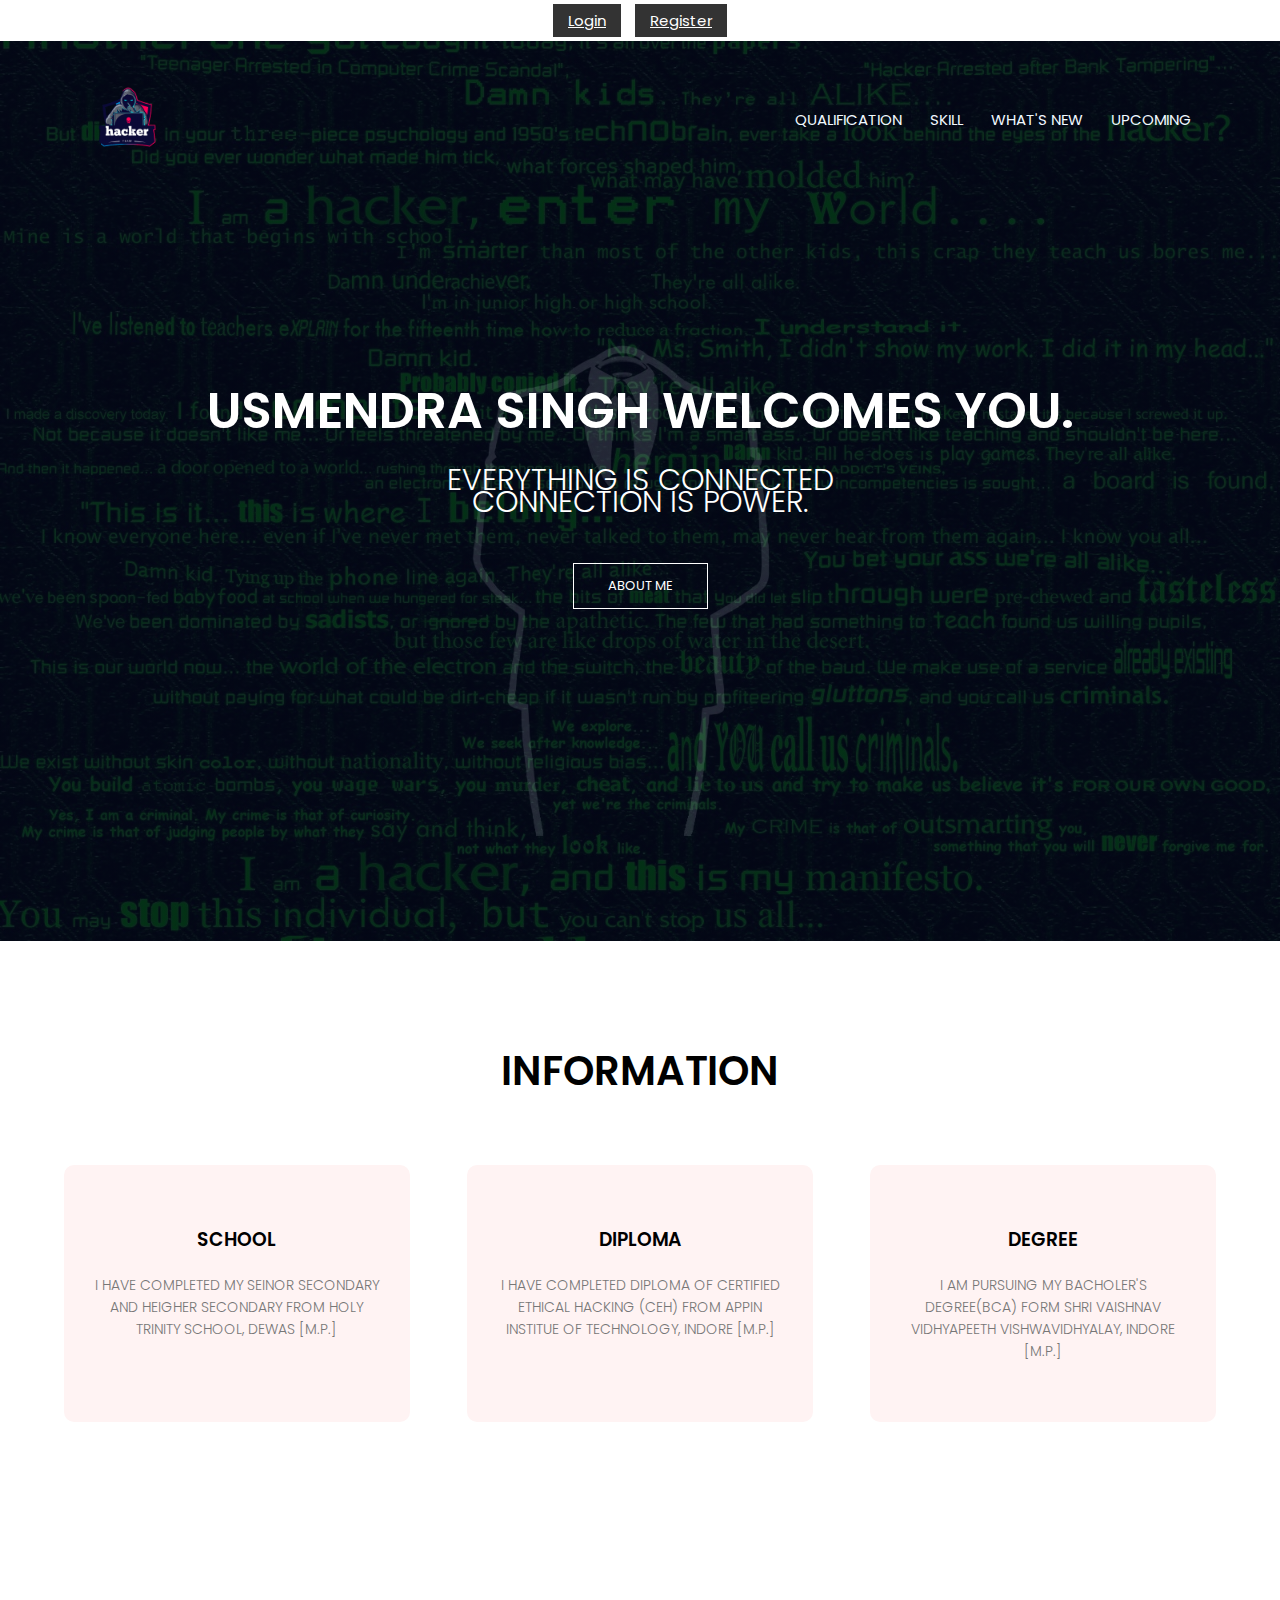
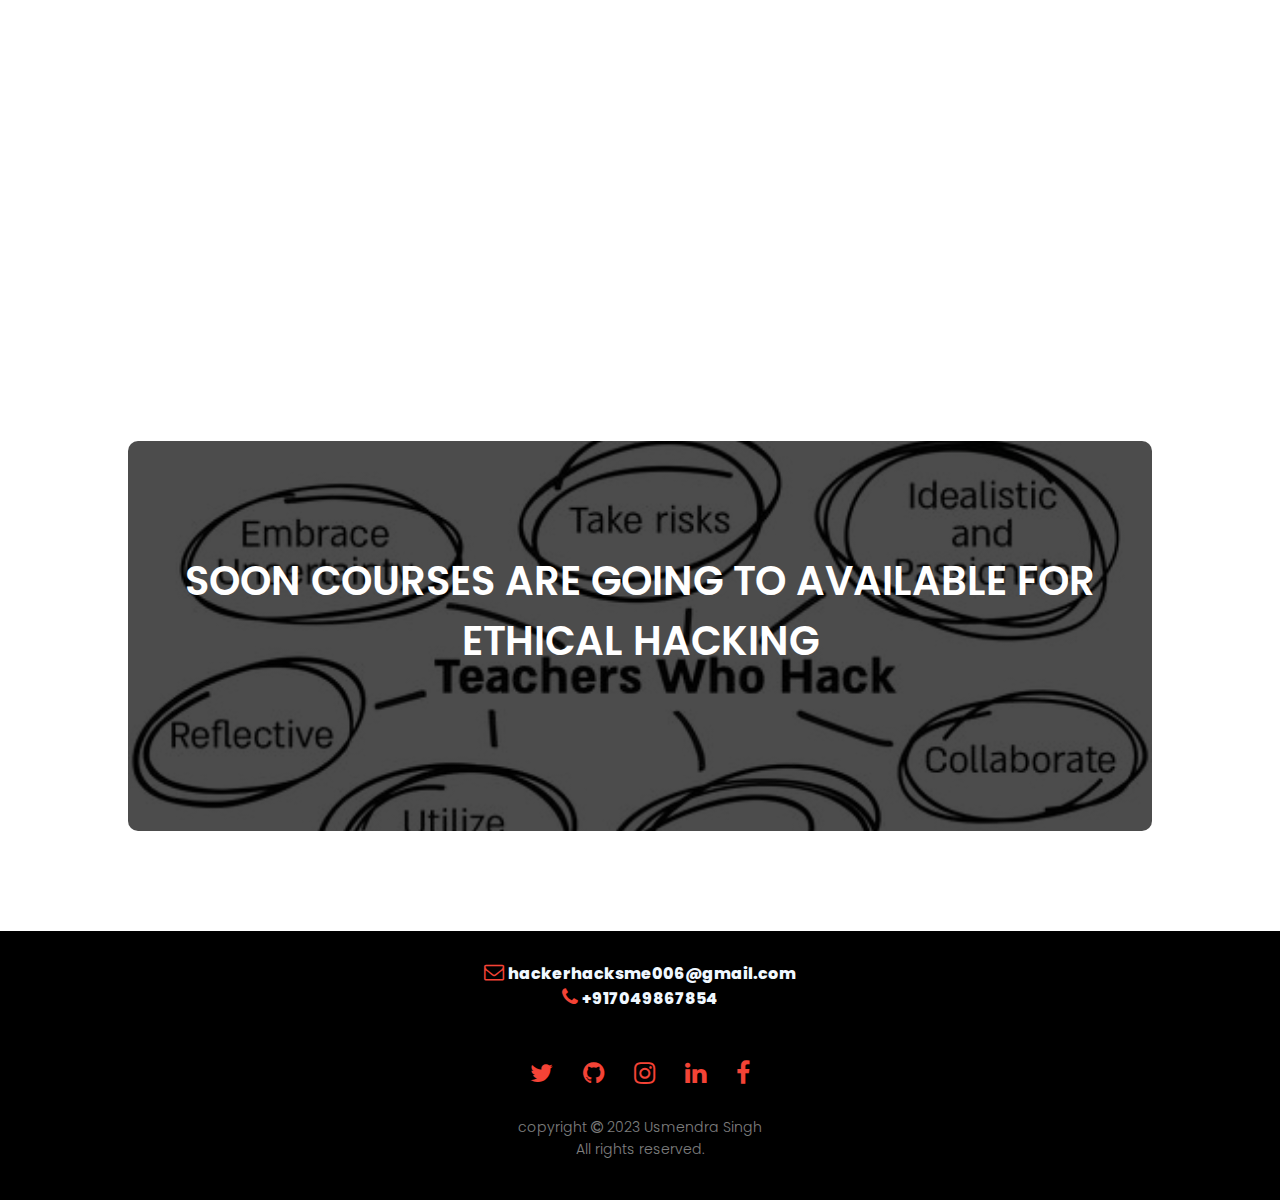
<file: index.html>
<!DOCTYPE html>
<html>
<head>
    <meta name="viewport" content="width=device-width,initial-scale=1.0">
    <title> USMENDRA</title>
    <link rel="stylesheet " href="./style.css">
    <link rel="preconnect" href="https://fonts.googleapis.com">
    <link rel="preconnect" href="https://fonts.gstatic.com" crossorigin>
    <link href="https://fonts.googleapis.com/css2?family=Poppins:wght@300&display=swap" rel="stylesheet">
    <link rel="stylesheet" href="https://stackpath.bootstrapcdn.com/font-awesome/4.7.0/css/font-awesome.min.css">
</head>
<body>
    <div class="container">

        <div class="content">
           <a href="login/login_form.php" class="btn">login</a>
           <a href="login/register_form.php" class="btn">register</a>
        </div>
     
     </div>
    <section class="header">
        <nav>
            <a href="index.html"><img src="images/logo1.png"></a>
            <div class="nav-links" id="navLinks">
                <i class="fa fa-times" onclick="hideMenu()"></i>
                <ul>
                    <li><a href="qual.html">QUALIFICATION</a></li>
                    <li><a href="skill.html">SKILL</a></li>
                    <li><a href="whats.html">WHAT'S NEW</a></li>
                    <li><a href="upcoming.html">UPCOMING</a></li>
                </ul>
            </div>
            <i class="fa fa-bars" onclick="showMenu()"></i>

        </nav>
        <div class="text-box">
            <h1>USMENDRA SINGH WELCOMES YOU.</h1>
            <p>EVERYTHING IS CONNECTED<br>CONNECTION IS POWER.
            </p>
            <a href="aboutme.html" class="hero-btn">ABOUT ME</a>
        </div>
    </section>

<!--------------------------small-info---------------------------->
    <section class="info">
        <h1>INFORMATION</h1>
        <div class="row">
            <div class="info-col">
                <h3>SCHOOL</h3>
                <p>I HAVE COMPLETED MY SEINOR SECONDARY AND HEIGHER SECONDARY FROM HOLY TRINITY SCHOOL, DEWAS [M.P.]</p>
            </div>
            <div class="info-col">
                <h3>DIPLOMA</h3>
                <p>I HAVE COMPLETED DIPLOMA OF CERTIFIED ETHICAL HACKING (CEH) FROM APPIN INSTITUE OF TECHNOLOGY, INDORE [M.P.]</p>
            </div>
            <div class="info-col">
                <h3>DEGREE</h3>
                <p> I AM PURSUING MY BACHOLER'S DEGREE(BCA) FORM SHRI VAISHNAV VIDHYAPEETH VISHWAVIDHYALAY, INDORE [M.P.]</p>
            </div>
        </div>

    </section>
<!---------call to action-->
    <section class="cta">
        <h1>SOON COURSES ARE GOING TO AVAILABLE FOR ETHICAL HACKING</h1>
    </section>
<!------footer-->


    <section class="footer">
        <div class="footer-col">
            <div>
                <i class="fa fa-envelope-o"></i>
                <a class="con" href="mailto:hackerhackesme006@gmail.com">hackerhacksme006@gmail.com</a>
            
            </div>
            <div>
                <i class="fa fa-phone"></i>
                    <span>
                        <a class="con" href="tel:+917049867854">+917049867854</a>
                    </span>
            </div>        
        </div>
        <div class="icons">
            <a href="https://twitter.com/usmendra"><i class="fa fa-twitter"></a></i>
            <a href="https://github.com/usmendra1312"><i class="fa fa-github"></a></i>
            <a href="https://instagram.com/dhiraj_singh_b_d_b_y?igshid=ZDdkNTZiNTM"><i class="fa fa-instagram"></a></i>
            <a href="https://www.linkedin.com/in/usmendra-singh-464bb31a0"><i class="fa fa-linkedin"></a></i>
            <a href="https://www.facebook.com/profile.php?id=100015589876596"><i class="fa fa-facebook"></a></i>
        </div>
        <p>copyright <i class="fa fa-copyright"></i> 2023 Usmendra Singh<br>All rights reserved.</p>
    </section>




<!----------JavaScript for Toggle Menu------------------>
<script>
    var navLinks = document.getElementById("navLinks");
    function showMenu(){
        navLinks.style.right = "0";
    }
    function hideMenu(){
        navLinks.style.right = "-200px";
    }
</script>
</body>
</html>
</file>
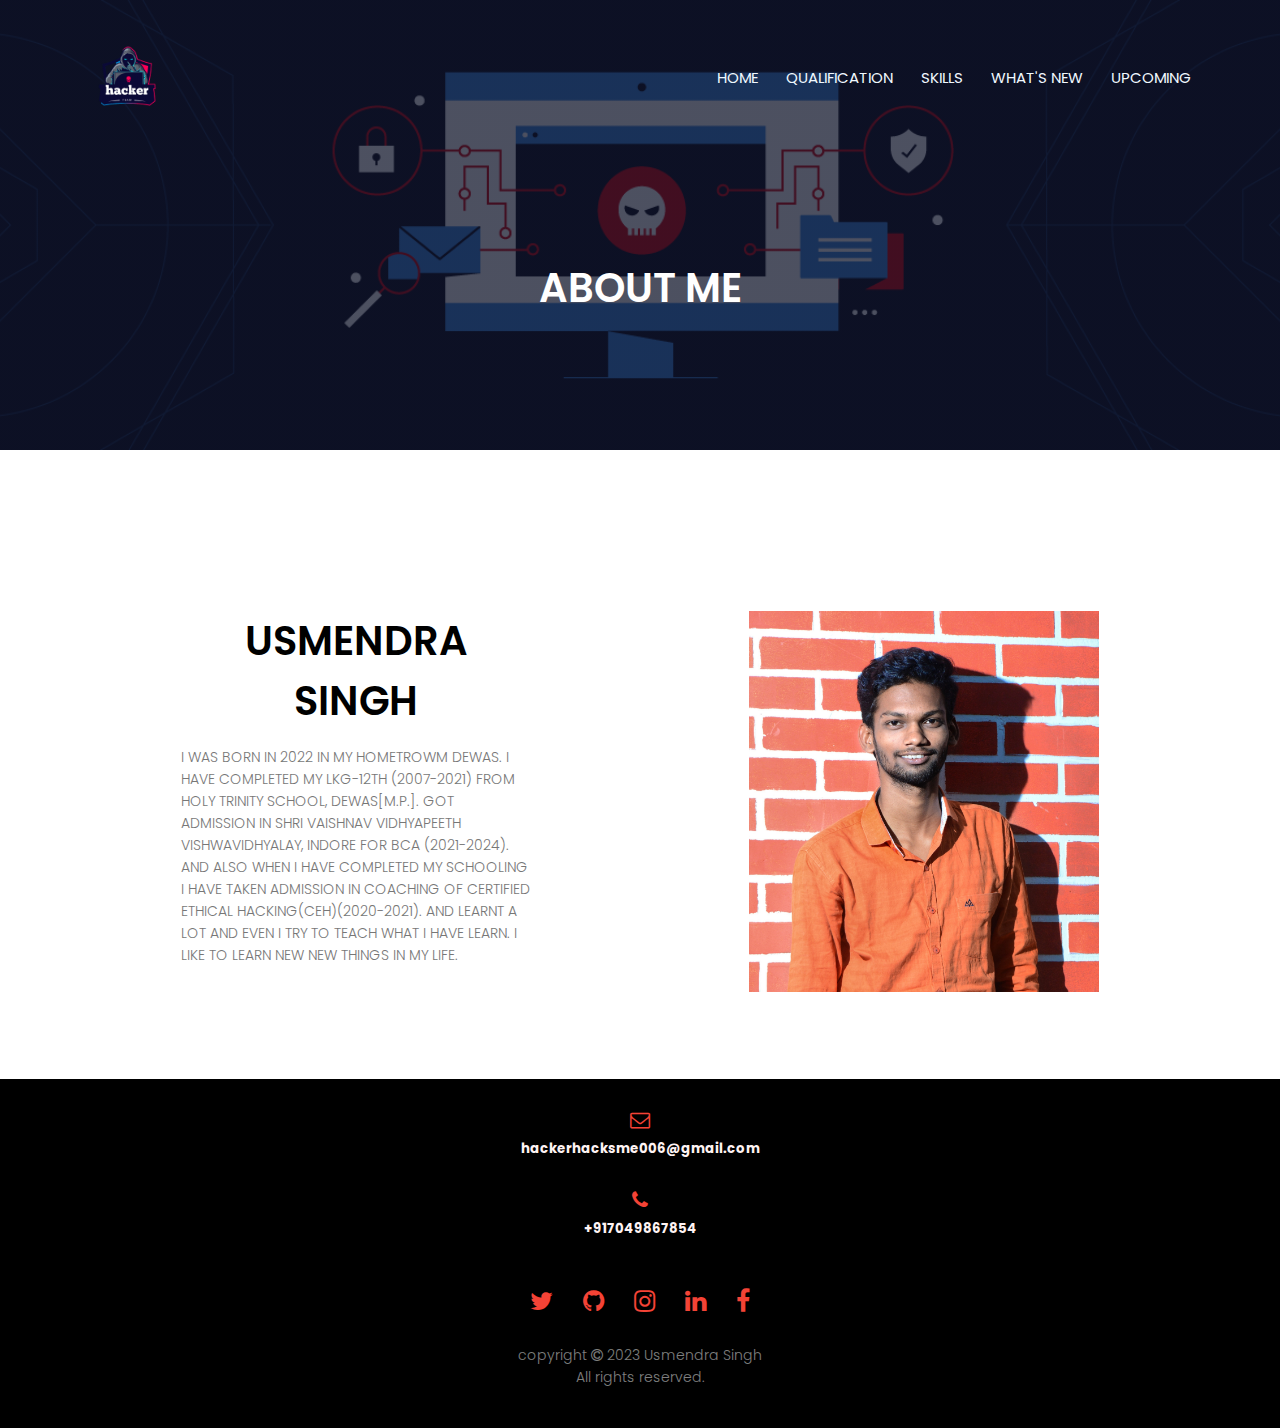
<file: aboutme.html>
<!DOCTYPE html>
<html>
<head>
    <meta name="viewport" content="width=device-width,initial-scale=1.0">
    <title> USMENDRA</title>
    <link rel="stylesheet " href="./style.css">
    <link rel="preconnect" href="https://fonts.googleapis.com">
    <link rel="preconnect" href="https://fonts.gstatic.com" crossorigin>
    <link href="https://fonts.googleapis.com/css2?family=Poppins:wght@300&display=swap" rel="stylesheet">
    <link rel="stylesheet" href="https://stackpath.bootstrapcdn.com/font-awesome/4.7.0/css/font-awesome.min.css">
</head>
<body>
    <section class="sub-header">
        <nav>
            <a href="index.html"><img src="images/logo1.png"></a>
            <div class="nav-links" id="navLinks">
                <i class="fa fa-times" onclick="hideMenu()"></i>
                <ul>
                    <li><a href="index.html">HOME</a></li>
                    <li><a href="qual.html">QUALIFICATION</a></li>
                    <li><a href="skill.html">SKILLS</a></li>
                    <li><a href="whats.html">WHAT'S NEW</a></li>
                    <li><a href="upcoming.html">UPCOMING</a></li>
                    
                </ul>
            </div>
            <i class="fa fa-bars" onclick="showMenu()"></i>

        </nav>
        <h1>ABOUT ME</h1>
    </section>
<!--------about-->
    <section class="about">
        <div class="row">
            <div class="about-col">

                <h1>USMENDRA SINGH</h1>
                <p>I WAS BORN IN 2022 IN MY HOMETROWM DEWAS. I HAVE COMPLETED MY LKG-12TH (2007-2021) FROM HOLY TRINITY SCHOOL, DEWAS[M.P.]. GOT ADMISSION IN SHRI VAISHNAV VIDHYAPEETH VISHWAVIDHYALAY, INDORE FOR BCA (2021-2024).
                    AND ALSO WHEN I HAVE COMPLETED MY SCHOOLING I HAVE TAKEN ADMISSION IN COACHING OF CERTIFIED ETHICAL HACKING(CEH)(2020-2021). AND LEARNT A LOT AND EVEN I TRY TO TEACH WHAT I HAVE LEARN.
                    I LIKE TO LEARN NEW NEW THINGS IN MY LIFE.

                </p>
            </div>
            <div class="about-col">
                <img src="images/DSC_2386-01.jpeg">
            </div>
        </div>
    </section>
<!------footer-->
    <section class="footer">
        <div class="footer-col">
            <div>
                <i class="fa fa-envelope-o"></i>
                <span>
                    <h5>hackerhacksme006@gmail.com</h5>
                </span>
            </div>
        </div>
        <div class="footer-col">
            <div>
                <i class="fa fa-phone"></i>
                    <span>
                        <h5>+917049867854</h5>
                    </span>
            </div>        
        </div>
        <div class="icons">
            <a href="https://twitter.com/usmendra"><i class="fa fa-twitter"></a></i>
            <a href="https://github.com/usmendra1312"><i class="fa fa-github"></a></i>
            <a href="https://instagram.com/dhiraj_singh_b_d_b_y?igshid=ZDdkNTZiNTM"><i class="fa fa-instagram"></a></i>
            <a href="https://www.linkedin.com/in/usmendra-singh-464bb31a0"><i class="fa fa-linkedin"></a></i>
            <a href="https://www.facebook.com/profile.php?id=100015589876596"><i class="fa fa-facebook"></a></i>
        </div>
        <p>copyright <i class="fa fa-copyright"></i> 2023 Usmendra Singh<br>All rights reserved.</p>
    </section>




<!----------JavaScript for Toggle Menu------------------>
<script>
    var navLinks = document.getElementById("navLinks");
    function showMenu(){
        navLinks.style.right = "0";
    }
    function hideMenu(){
        navLinks.style.right = "-200px";
    }
</script>
</body>
</html>
</file>
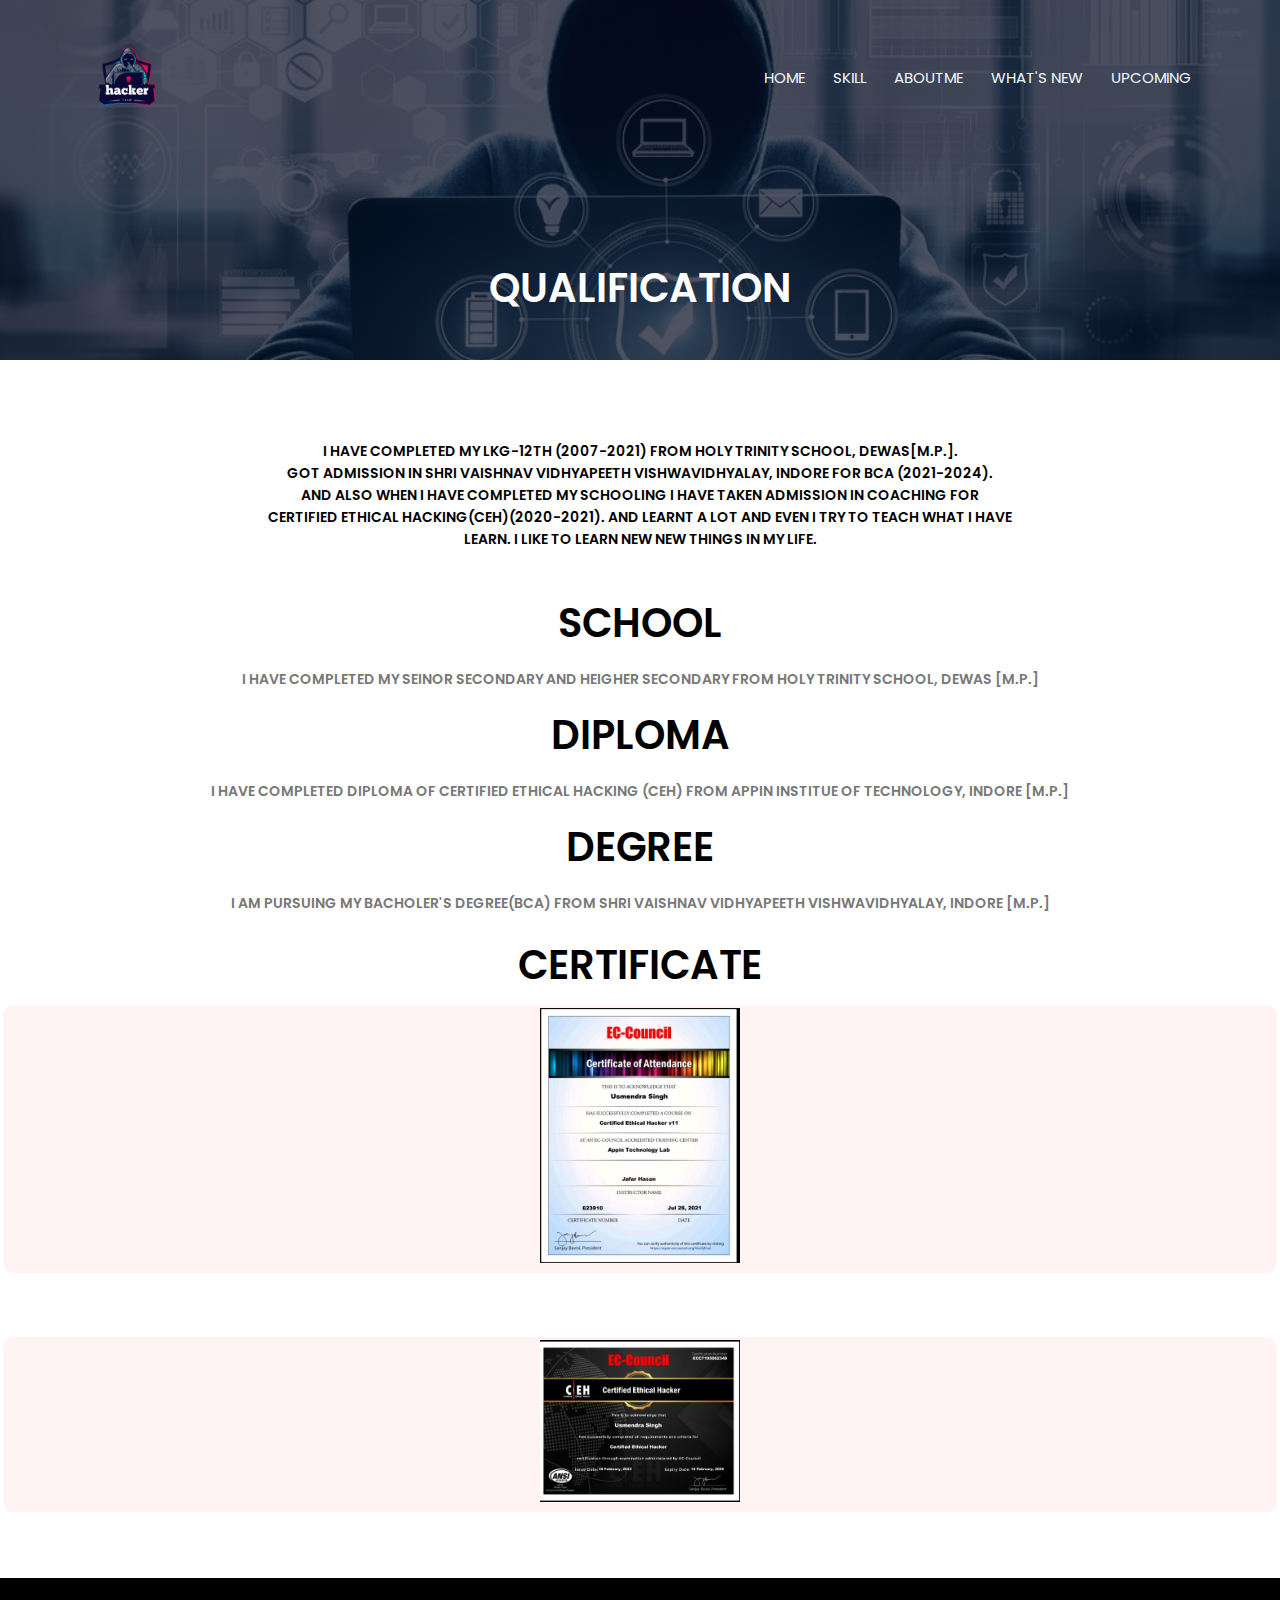
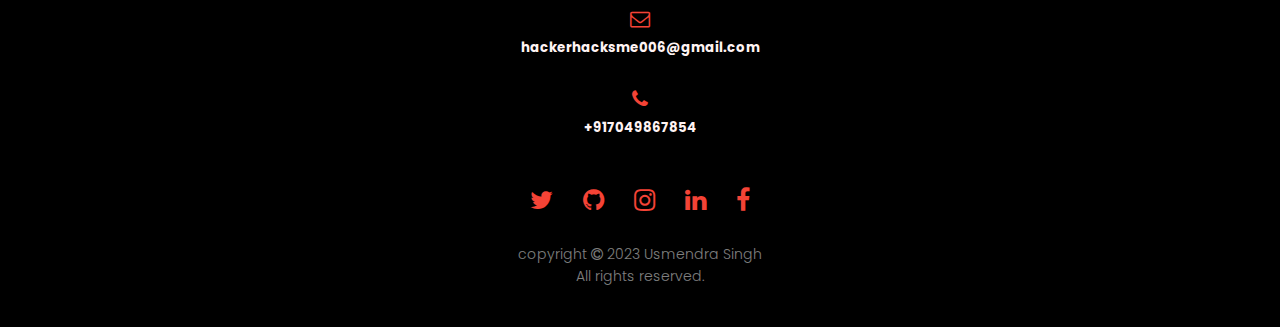
<file: qual.html>
<!DOCTYPE html>
<html>
<head>
    <meta name="viewport" content="width=device-width,initial-scale=1.0">
    <title> USMENDRA</title>
    <link rel="stylesheet " href="./style.css">
    <link rel="preconnect" href="https://fonts.googleapis.com">
    <link rel="preconnect" href="https://fonts.gstatic.com" crossorigin>
    <link href="https://fonts.googleapis.com/css2?family=Poppins:wght@300&display=swap" rel="stylesheet">
    <link rel="stylesheet" href="https://stackpath.bootstrapcdn.com/font-awesome/4.7.0/css/font-awesome.min.css">
</head>
<body>
    <section class="sub-head">
        <nav>
            <a href="index.html"><img src="images/logo1.png"></a>
            <div class="nav-links" id="navLinks">
                <i class="fa fa-times" onclick="hideMenu()"></i>
                <ul>
                    <li><a href="index.html">HOME</a></li>
                    <li><a href="skill.html">SKILL</a></li>
                    <li><a href="aboutme.html">ABOUTME</a></li>
                    <li><a href="whats.html">WHAT'S NEW</a></li>
                    <li><a href="upcoming.html">UPCOMING</a></li>
                </ul>
            </div>
            <i class="fa fa-bars" onclick="showMenu()"></i>

        </nav>
        <h1>QUALIFICATION</h1>
    </section>

<!--------qual-->
    <section class="qual">
        <h3> I HAVE COMPLETED MY LKG-12TH (2007-2021) FROM HOLY TRINITY SCHOOL, DEWAS[M.P.]. <br>GOT ADMISSION IN SHRI VAISHNAV VIDHYAPEETH VISHWAVIDHYALAY, INDORE FOR BCA (2021-2024).<br>
        AND ALSO WHEN I HAVE COMPLETED MY SCHOOLING I HAVE TAKEN ADMISSION IN COACHING FOR <br>CERTIFIED ETHICAL HACKING(CEH)(2020-2021). AND LEARNT A LOT AND EVEN I TRY TO TEACH WHAT I HAVE <br>LEARN.
        I LIKE TO LEARN NEW NEW THINGS IN MY LIFE.
        </h3>
    </section>
    <!--------------------------small-info---------------------------->
    <section class="qua">
        <h3>SCHOOL</h3>
        <p>I HAVE COMPLETED MY SEINOR SECONDARY AND HEIGHER SECONDARY FROM HOLY TRINITY SCHOOL, DEWAS [M.P.]</p>
        <h3>DIPLOMA</h3>
        <p>I HAVE COMPLETED DIPLOMA OF CERTIFIED ETHICAL HACKING (CEH) FROM APPIN INSTITUE OF TECHNOLOGY, INDORE [M.P.]</p>
        <h3>DEGREE</h3>
        <p> I AM PURSUING MY BACHOLER'S DEGREE(BCA) FROM SHRI VAISHNAV VIDHYAPEETH VISHWAVIDHYALAY, INDORE [M.P.]</p>
        
    </section>
    <section class="qua">
        <h3>CERTIFICATE</h3> 
        <div class="qua-col">
            <img src="images/image_65017b45-d68c-48ba-821e-62da31e8822f20220618_231720.jpg">
        </div>
        <div class="qua-col">
            <img src="images/IMG_20220218_161802.jpg">
        </div>
    </section>
<!------footer-->
    <section class="footer">
        <div class="footer-col">
            <div>
                <i class="fa fa-envelope-o"></i>
                <span>
                    <h5>hackerhacksme006@gmail.com</h5>
                </span>
            </div>
        </div>
        <div class="footer-col">
            <div>
                <i class="fa fa-phone"></i>
                    <span>
                        <h5>+917049867854</h5>
                    </span>
            </div>        
        </div>
        <div class="icons">
            <a href="https://twitter.com/usmendra"><i class="fa fa-twitter"></a></i>
            <a href="https://github.com/usmendra1312"><i class="fa fa-github"></a></i>
            <a href="https://instagram.com/dhiraj_singh_b_d_b_y?igshid=ZDdkNTZiNTM"><i class="fa fa-instagram"></a></i>
            <a href="https://www.linkedin.com/in/usmendra-singh-464bb31a0"><i class="fa fa-linkedin"></a></i>
            <a href="https://www.facebook.com/profile.php?id=100015589876596"><i class="fa fa-facebook"></a></i>
        </div>
        <p>copyright <i class="fa fa-copyright"></i> 2023 Usmendra Singh<br>All rights reserved.</p>
    </section>




<!----------JavaScript for Toggle Menu------------------>
<script>
    var navLinks = document.getElementById("navLinks");
    function showMenu(){
        navLinks.style.right = "0";
    }
    function hideMenu(){
        navLinks.style.right = "-200px";
    }
</script>
</body>
</html>
</file>
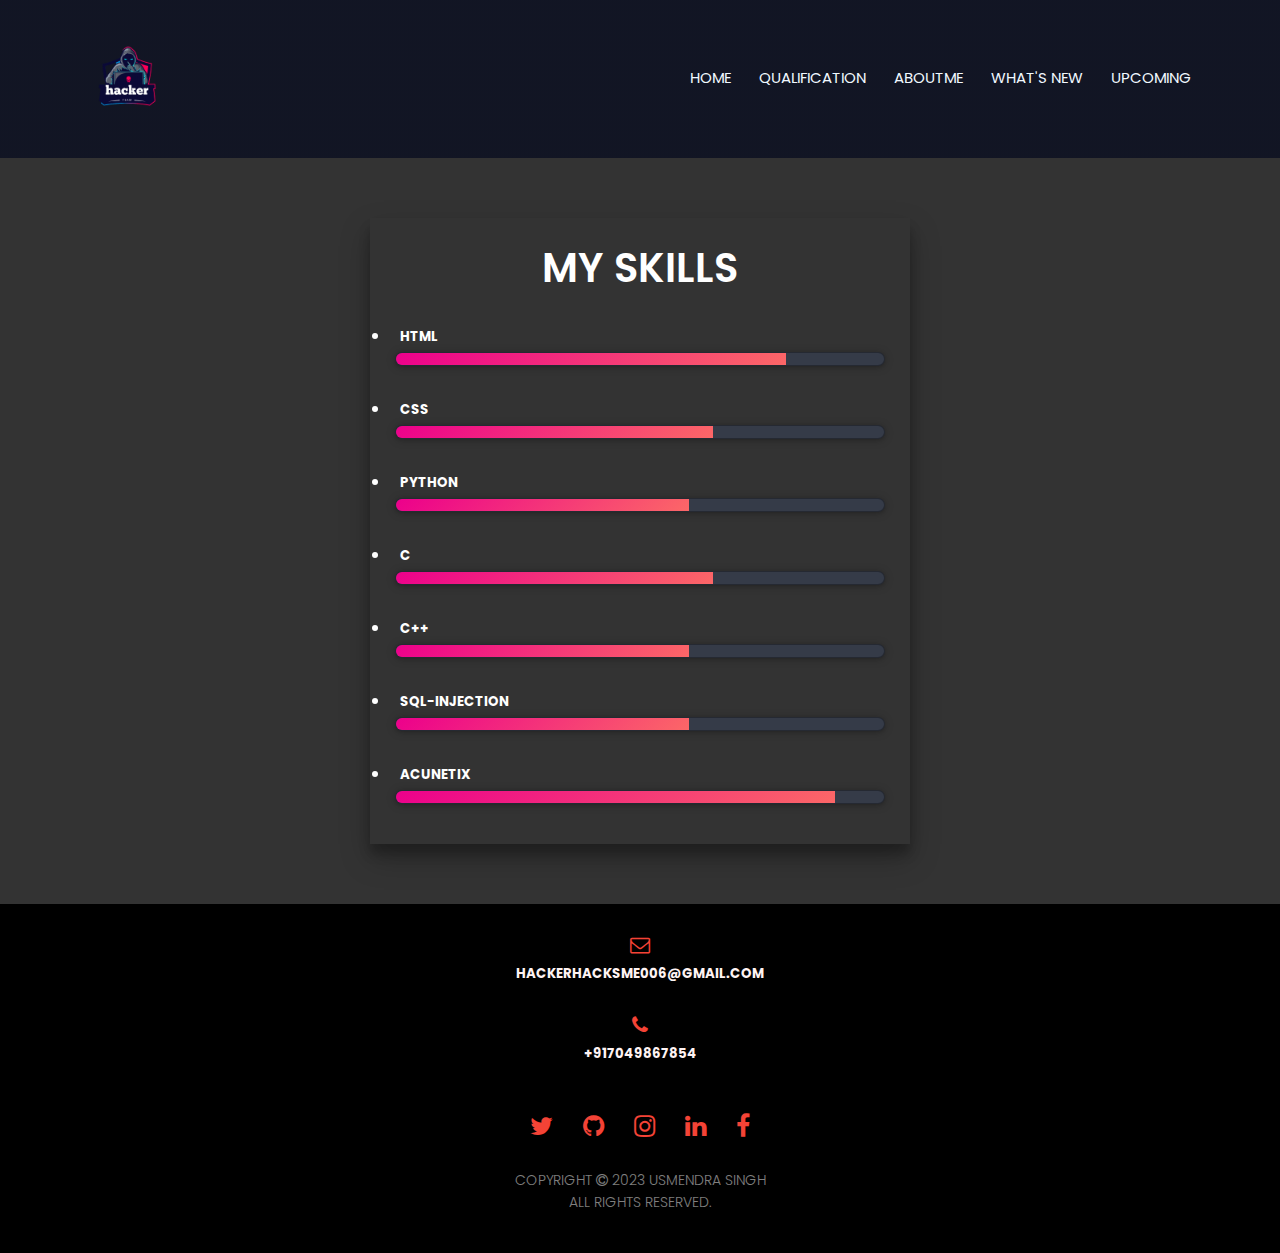
<file: skill.html>
<!DOCTYPE html>
<html>
<head>
    <meta name="viewport" content="width=device-width,initial-scale=1.0">
    <title> USMENDRA</title>
    <link rel="stylesheet " href="./style.css">
    <link rel="preconnect" href="https://fonts.googleapis.com">
    <link rel="preconnect" href="https://fonts.gstatic.com" crossorigin>
    <link href="https://fonts.googleapis.com/css2?family=Poppins:wght@300&display=swap" rel="stylesheet">
    <link rel="stylesheet" href="https://stackpath.bootstrapcdn.com/font-awesome/4.7.0/css/font-awesome.min.css">
</head>
<body class="bod">
    <section class="sub1-head">
        <nav>
            <a href="index.html"><img src="images/logo1.png"></a>
            <div class="nav-links" id="navLinks">
                <i class="fa fa-times" onclick="hideMenu()"></i>
                <ul>
                    <li><a href="index.html">HOME</a></li>
                    <li><a href="qual.html">QUALIFICATION</a></li>
                    <li><a href="aboutme.html">ABOUTME</a></li>
                    <li><a href="whats.html">WHAT'S NEW</a></li>
                    <li><a href="upcoming.html">UPCOMING</a></li>
                    
                </ul>
            </div>
            <i class="fa fa-bars" onclick="showMenu()"></i>

        </nav>
        
    </section>

<!--------skill-->
    <div class="skill">
        <h1>MY SKILLS</h1>
        <li><h5>html</h5>
            <span class="bar"><span class="html"></span>
            </span>
        </li>
        <li><h5>css</h5>
            <span class="bar"><span class="css"></span>
            </span>
        </li>
        <li><h5>python</h5>
            <span class="bar"><span class="python"></span>
            </span>
        </li>
        <li><h5>C</h5>
            <span class="bar"><span class="C"></span>
            </span>
        </li>
        <li><h5>C++</h5>
            <span class="bar"><span class="Cv"></span>
            </span>
        </li>
        <li><h5>sql-injection</h5>
            <span class="bar"><span class="sql-injection"></span>
            </span>
        </li>
        <li><h5>acunetix</h5>
            <span class="bar"><span class="acunetix"></span>
            </span>
        </li>
    </div>
<!------footer-->
    <section class="footer">
        <div class="footer-col">
            <div>
                <i class="fa fa-envelope-o"></i>
                <span>
                    <h5>hackerhacksme006@gmail.com</h5>
                </span>
            </div>
        </div>
        <div class="footer-col">
            <div>
                <i class="fa fa-phone"></i>
                    <span>
                        <h5>+917049867854</h5>
                    </span>
            </div>        
        </div>
        <div class="icons">
            <a href="https://twitter.com/usmendra"><i class="fa fa-twitter"></a></i>
            <a href="https://github.com/usmendra1312"><i class="fa fa-github"></a></i>
            <a href="https://instagram.com/dhiraj_singh_b_d_b_y?igshid=ZDdkNTZiNTM"><i class="fa fa-instagram"></a></i>
            <a href="https://www.linkedin.com/in/usmendra-singh-464bb31a0"><i class="fa fa-linkedin"></a></i>
            <a href="https://www.facebook.com/profile.php?id=100015589876596"><i class="fa fa-facebook"></a></i>
        </div>
        <p>copyright <i class="fa fa-copyright"></i> 2023 Usmendra Singh<br>All rights reserved.</p>
    </section>




<!----------JavaScript for Toggle Menu------------------>
<script>
    var navLinks = document.getElementById("navLinks");
    function showMenu(){
        navLinks.style.right = "0";
    }
    function hideMenu(){
        navLinks.style.right = "-200px";
    }
</script>
</body>
</html>
</file>
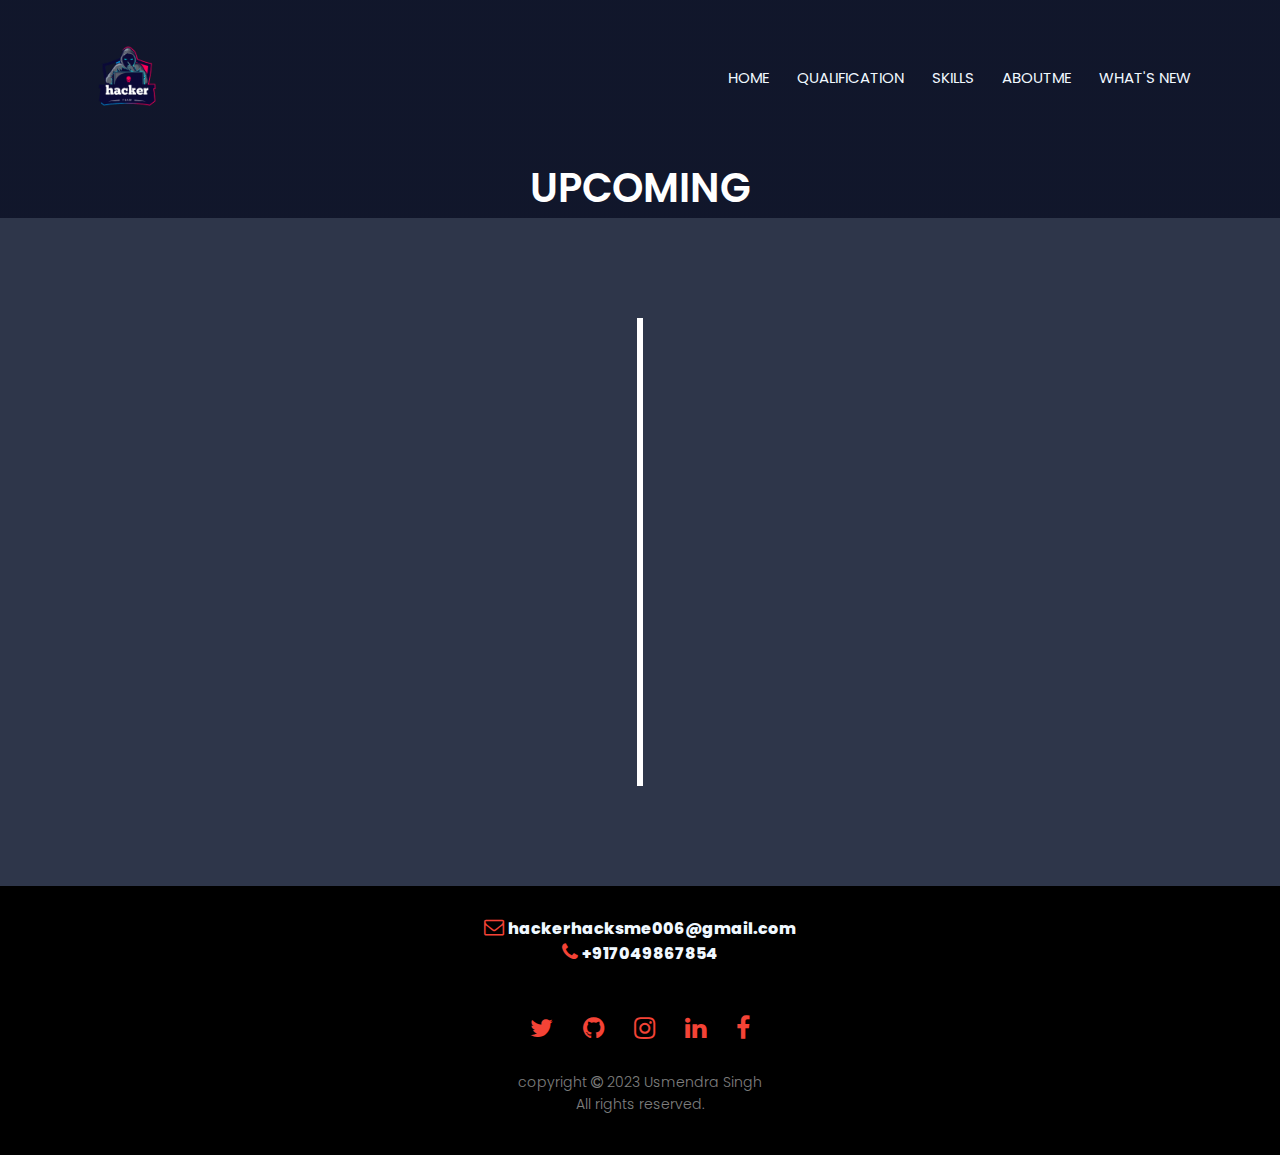
<file: upcoming.html>
<!DOCTYPE html>
<html>
<head>
    <meta name="viewport" content="width=device-width,initial-scale=1.0">
    <title> USMENDRA</title>
    <link rel="stylesheet " href="./style.css">
    <link rel="preconnect" href="https://fonts.googleapis.com">
    <link rel="preconnect" href="https://fonts.gstatic.com" crossorigin>
    <link href="https://fonts.googleapis.com/css2?family=Poppins:wght@300&display=swap" rel="stylesheet">
    <link rel="stylesheet" href="https://stackpath.bootstrapcdn.com/font-awesome/4.7.0/css/font-awesome.min.css">
</head>
<body class="bo">
    <section class="sub-head3">
        <nav>
            <a href="index.html"><img src="images/logo1.png"></a>
            <div class="nav-links" id="navLinks">
                <i class="fa fa-times" onclick="hideMenu()"></i>
                <ul>
                    <li><a href="index.html">HOME</a></li>
                    <li><a href="qual.html">QUALIFICATION</a></li>
                    <li><a href="skill.html">SKILLS</a></li>
                    <li><a href="aboutme.html">ABOUTME</a></li>
                    <li><a href="whats.html">WHAT'S NEW</a></li>
                    
                </ul>
            </div>
            <i class="fa fa-bars" onclick="showMenu()"></i>

        </nav>
        <h8>UPCOMING</h8>
    </section>

<!--------upcoming-->
    <div class="timeline">
       
        <div class="containe left-containe">
            <div class="text-box1">
                <h7>Soon going to add login page. </h7>
                <span class="left-containe-arrow"></span>
            </div>
        </div>
        
        <div class="containe right-containe">
            <div class="text-box1">
                <h7>Social messanger is going to be added.</h7>
                
                <span class="right-containe-arrow"></span>
            </div>
        </div>
        <div class="containe left-containe">
            <div class="text-box1">
                <h7>Courses of cyber security is going to be introduce.</h7>
            
                <span class="left-containe-arrow"></span>
            </div>
        </div>
        <div class="containe left-containe">
            <div class="text-box1">
                <h7>Assignment and questions paper will be added for BCA, Btech(CS), Bsc(CS)6</h7>
            
                <span class="left-containe-arrow"></span>
            </div>
        </div>
    </div>
<!------footer-->
    <section class="footer">
        <div class="footer-col">
            <div>
                <i class="fa fa-envelope-o"></i>
                <a class="con" href="mailto:hackerhackesme006@gmail.com">hackerhacksme006@gmail.com</a>
            
            </div>
            <div>
                <i class="fa fa-phone"></i>
                    <span>
                        <a class="con" href="tel:+917049867854">+917049867854</a>
                    </span>
            </div>
            </div>        
        </div>
        <div class="icons">
            <a href="https://twitter.com/usmendra"><i class="fa fa-twitter"></a></i>
            <a href="https://github.com/usmendra1312"><i class="fa fa-github"></a></i>
            <a href="https://instagram.com/dhiraj_singh_b_d_b_y?igshid=ZDdkNTZiNTM"><i class="fa fa-instagram"></a></i>
            <a href="https://www.linkedin.com/in/usmendra-singh-464bb31a0"><i class="fa fa-linkedin"></a></i>
            <a href="https://www.facebook.com/profile.php?id=100015589876596"><i class="fa fa-facebook"></a></i>
        </div>
        <p>copyright <i class="fa fa-copyright"></i> 2023 Usmendra Singh<br>All rights reserved.</p>
    </section>




<!----------JavaScript for Toggle Menu------------------>
<script>
    var navLinks = document.getElementById("navLinks");
    function showMenu(){
        navLinks.style.right = "0";
    }
    function hideMenu(){
        navLinks.style.right = "-200px";
    }
</script>
</body>
</html>
</file>
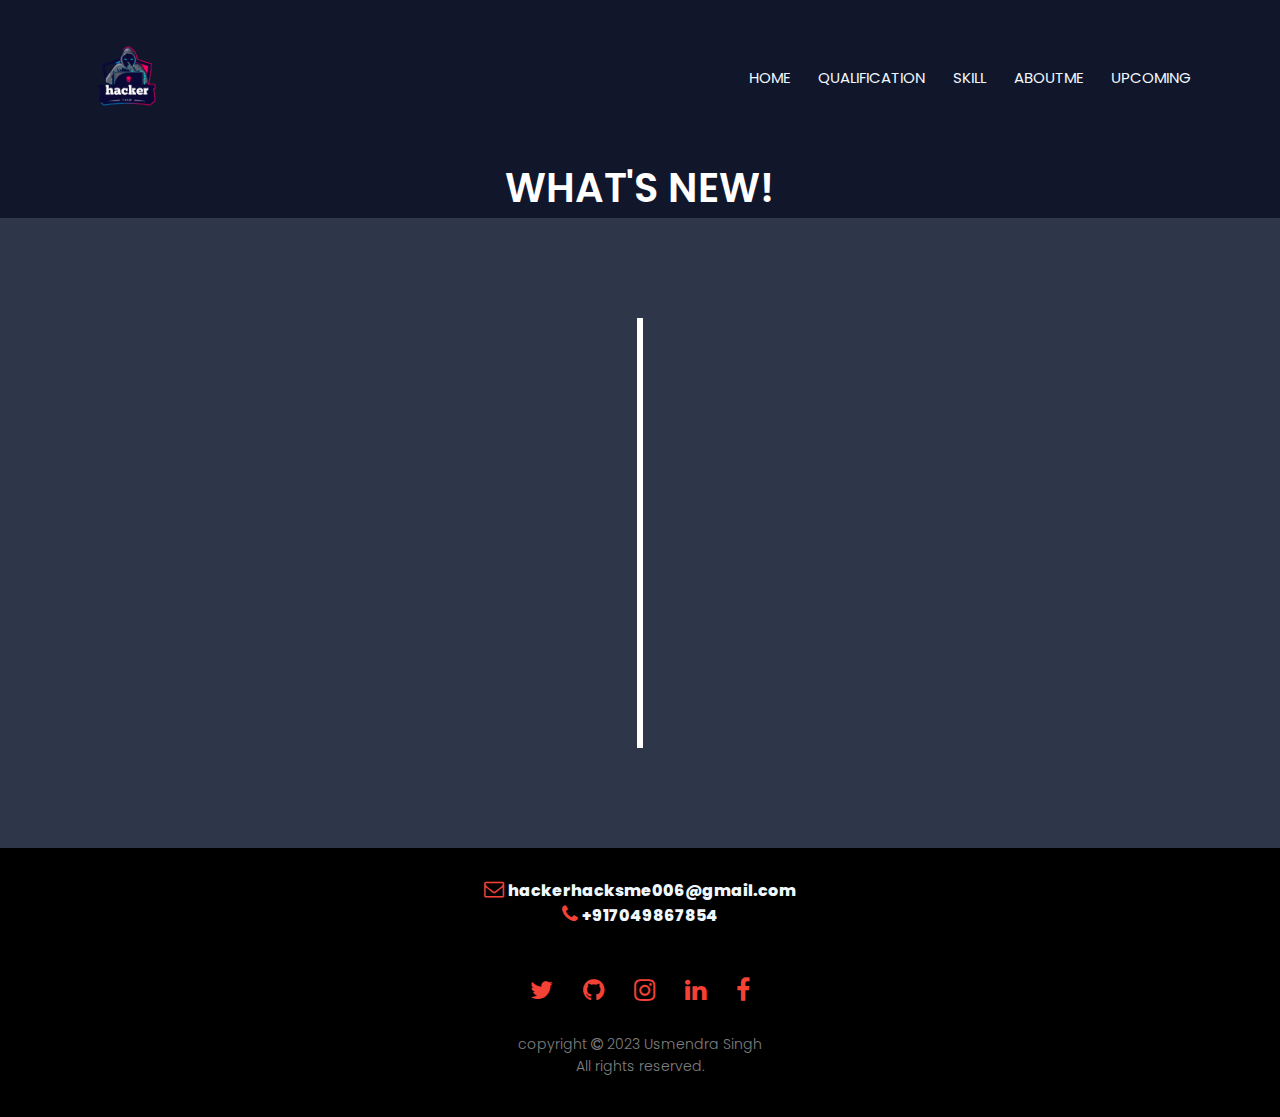
<file: whats.html>
<!DOCTYPE html>
<html>
<head>
    <meta name="viewport" content="width=device-width,initial-scale=1.0">
    <title> USMENDRA</title>
    <link rel="stylesheet " href="./style.css">
    <link rel="preconnect" href="https://fonts.googleapis.com">
    <link rel="preconnect" href="https://fonts.gstatic.com" crossorigin>
    <link href="https://fonts.googleapis.com/css2?family=Poppins:wght@300&display=swap" rel="stylesheet">
    <link rel="stylesheet" href="https://stackpath.bootstrapcdn.com/font-awesome/4.7.0/css/font-awesome.min.css">
</head>
<body class="bo">
    <section class="sub-head3">
        <nav>
            <a href="index.html"><img src="images/logo1.png"></a>
            <div class="nav-links" id="navLinks">
                <i class="fa fa-times" onclick="hideMenu()"></i>
                <ul>
                    <li><a href="index.html">HOME</a></li>
                    <li><a href="qual.html">QUALIFICATION</a></li>
                    <li><a href="skill.html">SKILL</a></li>
                    <li><a href="aboutme.html">ABOUTME</a></li>
                    <li><a href="upcoming.html">UPCOMING</a></li>
                    
                </ul>
            </div>
            <i class="fa fa-bars" onclick="showMenu()"></i>

        </nav>
        <h8>WHAT'S NEW!</h8>
    </section>

<!--------upcoming-->
    <div class="timeline">
        <div class="containe left-containe">
            <div class="text-box1">
                <h7>Skills has been added.</h7>
                <a href="skill.html">CLICK HERE</a>
                <span class="left-containe-arrow"></span>
            </div>
        </div>
        <div class="containe right-containe">
            <div class="text-box1">
                <h7>Qualification has been added.</h7>
                <a href="qual.html">CLICK HERE</a>
                
                <span class="right-containe-arrow"></span>
            </div>
        </div>
        <div class="containe left-containe">
            <div class="text-box1">
                <h7>About Me has been added.</h7>
                <a href="aboutme.html">CLICK HERE</a>
                <span class="left-containe-arrow"></span>
            </div>
        </div>
        <div class="containe right-containe">
            <div class="text-box1">
                <h7>For any help direct contact through email or mobile-no.</h7>
                <a href=""></a>
                <span class="right-containe-arrow"></span>
            </div>
        </div>
    </div>
<!------footer-->
    <section class="footer">
        <div class="footer-col">
            <div>
                <i class="fa fa-envelope-o"></i>
                <a class="con" href="mailto:hackerhackesme006@gmail.com">hackerhacksme006@gmail.com</a>
            
            </div>
            <div>
                <i class="fa fa-phone"></i>
                    <span>
                        <a class="con" href="tel:+917049867854">+917049867854</a>
                    </span>
            </div>
            </div>        
        </div>
        <div class="icons">
            <a href="https://twitter.com/usmendra"><i class="fa fa-twitter"></a></i>
            <a href="https://github.com/usmendra1312"><i class="fa fa-github"></a></i>
            <a href="https://instagram.com/dhiraj_singh_b_d_b_y?igshid=ZDdkNTZiNTM"><i class="fa fa-instagram"></a></i>
            <a href="https://www.linkedin.com/in/usmendra-singh-464bb31a0"><i class="fa fa-linkedin"></a></i>
            <a href="https://www.facebook.com/profile.php?id=100015589876596"><i class="fa fa-facebook"></a></i>
        </div>
        <p>copyright <i class="fa fa-copyright"></i> 2023 Usmendra Singh<br>All rights reserved.</p>
    </section>




<!----------JavaScript for Toggle Menu------------------>
<script>
    var navLinks = document.getElementById("navLinks");
    function showMenu(){
        navLinks.style.right = "0";
    }
    function hideMenu(){
        navLinks.style.right = "-200px";
    }
</script>
</body>
</html>
</file>
<file: style.css>
@import url('https://fonts.googleapis.com/css2?family=Poppins:wght@100;200;300;400;500;600&display=swap');
*{
    margin: 0;
    padding: 0;
    font-family: 'Poppins', sans-serif;
}

.header{
    min-height: 100vh;
    width: 100%;
    background-image: linear-gradient(rgba(4,9,30,0.7),rgba(4,9,30,0.7)), url(images/85329.jpg);
    background-position: center;
    background-size: cover;
    position: relative;
}
.container{
    max-height: 0.15vh;
    display: flex;
    align-items: center;
    justify-content: center;
    padding:20px;
 }
 
 .container .content{
    text-align: justify;
 }
 .container .content .btn{
    display: inline-block;
    padding:5px 15px;
    font-size: 15px;
    background: #333;
    color:#fff;
    margin:0 5px;
    text-transform: capitalize;
 }
 
 .container .content .btn:hover{
    background: crimson;
 }
nav{
    display: flex;
    padding: 2% 6%;
    justify-content: space-between;
    align-items: center;
}
nav img{
    width: 100px;
}
.nav-links{
    flex: 1;
    text-align: right;
}
.nav-links ul li{
    list-style-type: none;
    display: inline-block;
    padding: 8px 12px;
    position: relative;
}
.nav-links ul li a{
    color: aliceblue;
    text-decoration: none;
    font-size: 15px;
}
.nav-links ul li::after{
    content: '';
    width: 0%;
    height: 2.5px;
    background-color:#f44336;
    display: block;
    margin: auto;
    transition: 0.5s;
}
.nav-links ul li:hover::after{
    width: 100%;
}
.text-box{
    width: 90%;
    color: #fff;
    position: absolute;
    top: 50%;
    left: 50%;
    transform: translate(-50%,-50%);
    text-align: center;
}
.text-box h1{
    font-size: 50px;
}
.text-box p{
    margin: 10px 0 40px;
    font-size: 30px;
    color: #fff;
}
.hero-btn{
    display: inline-block;
    text-decoration: none;
    color: #fff;
    border: 1px solid #fff;
    padding: 12px 34px;
    font-size: 13px;
    background: transparent;
    position: relative;
    cursor: pointer;
}
.hero-btn:hover{
    border: 1px solid #f44336;
    background: #f44336;
    transition: 1s;
}
.red-btn{ 
    display: inline-block;
    text-decoration: none;
    color: #555;
    border: 1px solid #555 ;
    padding: 12px 34px;
    font-size: 13px;
    background: transparent;
    position: relative;
    cursor: pointer;
    text-align: center;
    align-items: center;

}
nav .fa{
    display: none;
}



@media(max-width: 600px){
    .header{
        min-height: 100vh;
        width: 100%;
        background-size: cover;
    }
    .text-box h1{
        font-size: 20px;
    }
    .text-box p{
        margin: 10px 0 40px;
        font-size: 12.5px;
        color: #fff;
    }
    .nav-links ul li{
        display: block;
    }
     
    .nav-links{
        position: fixed;
        background: rgba(0, 0, 0, 0.852);
        height: 100vh;
        width: 200px;
        top: 0;
        right: -200px;
        text-align: left;
        z-index: 2;
        transition: 1s;
    }
    nav .fa{
        display: block;
        color: #fff;
        margin: 10px;
        font-size: 22px;
        cursor: pointer;

    }
    .nav-links ul{
        padding: 30px;
    }
    .row{
        flex-direction: column;
    }
    .cta h1{
        font-size: 24px;
    }
    .con{
        font-size: 12px;
    }
    .skill{
        font-size: 15px;
        max-width: 70%;
    }
    
}
/*----------information-------*/
.info{
    min-height: 100vh;
    width: 80;
    margin: auto;
    text-align: center;
    padding-top: 100px;
}
h1{
    font-size: 40px;
    font-weight: 600;
}
p{
    color: #777;
    font-size: 14px;
    font-weight: 300;
    line-height: 22px;
    padding: 10px;
}
.row{
    margin-top: 5%;
    margin-left: 5%;
    margin-right: 5%;
    display:flex;
    justify-content: space-between;
}

.info-col{
    flex-basis: 30%;
    background: #fff3f3;
    border-radius: 10px;
    margin-bottom: 5%;
    padding: 50px 20px;
    box-sizing: border-box;
}
h3{
    text-align: center;
    font-weight: 600;
    margin: 10px 0;
}
.info-col:hover{
    box-shadow: 0 0 20px 0px rgba(0,0,0,0.2);
}
/*----call to action-----*/
.cta{
    margin: 100px auto;
    width: 80%;
    background-image: linear-gradient(rgba(0,0,0,0.7),rgba(0,0,0,0.7)),url(images/F1.png);
    background-position: center;
    background-size: cover;
    border-radius: 10px;
    text-align: center;
    padding: 100px 0;
}
.cta h1{
    color: #fff;
    margin-bottom: 50px;
    padding: 10px;
}
/*--------footer--------*/
.footer{
    margin-top: 100%;
    background-color: black;
    width: 100%;
    text-align: center;
    padding: 30px 0px;
    margin: auto;
}
.footer-col{
    color: #fff3f3;
    flex-basis: 45%;
    margin-bottom: 30px;
    text-align: center;
}
.footer-col div{
    margin: center;
    display: block;
    align-items: center;
    text-align: center;
}
.footer-col div .fa{
    font-size: 20px;
    color: #f44336;
    margin: center;

}
.con{
    color: aliceblue;
    text-decoration: none;
    font-weight: 750;
    margin: auto;
}
.footer p{
    color: rgba(255, 255, 255, 0.514);
}
.icons .fa{
    color: #f44336;
    font-size: 25px;
    margin: 0 13px;
    cursor: pointer;
    padding: 20px 0;
}

    


/*-------------about-------------*/



.sub-header{
    height: 50vh;
    width: 100%;
    background-image: linear-gradient(rgba(4,9,30,0.7),rgba(4,9,30,0.7)),url(images/gov-hacking-exploits-hero.webp);
    background-position: center;
    background-size: cover;
    text-align: center;
    color: #fff;
}
.sub-header h1{
    margin-top: 100px;
}
.about{
    width: 80%;
    margin: auto;
    padding-top: 80px;
    padding-bottom: 50px;
}
.about-col{
    flex-basis: 38%;
    padding: 30px 2px;
}
.about-col img{
    width:100%;
}
.about-col h1{
    padding-top: 0;
}
.about-col p{
    padding: 15px 0 25px;
}
/*---------qual-------*/
.sub-head{
    min-height: 40vh;
    width: 100%;
    background-image: linear-gradient(rgba(4,9,30,0.7),rgba(4,9,30,0.7)),url(images/usnews.jpg);
    background-position: center;
    background-size: cover;
    text-align: center;
    color: #fff;
}
.sub-head h1{
    margin-top: 100px;
}
.qual{
    width: 80;
    margin: auto;
    text-align: center;
    padding-top: 50px;
}
.qual h3{
    font-size: 14px;
    font-weight: 580;
    line-height: 22px;
    padding: 20px;
}
.qua{
    width: 50;
    margin: auto;
    text-align: center;
    padding: 3px;
    align-items: center;
}
.qua h3{
    font-size: 40px;
    font-weight: 600;
}
.qua p{
    font-size: 14px;
    font-weight: 580;
    line-height: 22px;
    padding: 5px;
}
.qua-col{
    flex-basis: 10%;
    background: #fff3f3;
    border-radius: 10px;
    margin-bottom: 5%;
    padding: 3px 1px;
    box-sizing: border-box;
}
.qua-col img{
    width: 200px;
}
.qua-col:hover{
    box-shadow: 0 0 20px 0px rgba(0,0,0,0.2);
}
/*--------skills---*/
.bod{
    background-color: #333;
    text-transform: uppercase;
}
.sub1-head{
    background-color: #333;
    max-height: 18vh;
    width: 100%;
    background-image: linear-gradient(rgba(4,9,30,0.7),rgba(4,9,30,0.7));
    background-position: center;
    background-size: cover;
    text-align: center;
    color: #fff;
}
h5{
    margin: 5px;

}
.skill{
    background-color: #333;
    width:500px;
    margin: 60px auto;
    color: white;
    padding: 20px;
    box-shadow: 0 14px 28px rgba(0,0,0,0.25),0 10px 10px rgba(0,0,0,0.22);
}
h1{
    font-size: 40px;
    text-align: center;
}
.skill li{
    margin: 15px 0;
    padding: 5px;
}
.bar{
    background-color: #353b48;
    display: block;
    height: 12px;
    border: 1px solid rgba(0,0,0,0.3);
    border-radius: 10px;
    overflow: hidden;
    box-shadow: 0 1px 3px rgba(0,0,0,0.12), 0 1px 10px rgba(0,0,0,0.24);
    transition: all 0.3s cubic-bezier(.25,.8,.25,1);
}
.bar :hover{
    box-shadow: 0 14px 28px rgba(0,0,0,0.25), 0 10px 10px rgba(0,0,0,0.24);
}
.bar span{
    height: 12px;
    float: left;
    background: linear-gradient(135deg, rgba(236,0,140,1)0%, rgba(252,103,103,1)100%);
}
.html{
    width: 80%;
    animation: html 3s;
}
.css{
    width: 65%;
    animation: css 3s;
}
.python{
    width: 60%;
    animation: python 3s;
}
.sql-injection{
    width: 60%;
    animation: sql-injection 3s;
}
.acunetix{
    width: 90%;
    animation: acunetix 3s;
}
.C{
    width: 65%;
    animation: C 3s;
}
.Cv{
    width: 60%;
    animation: cv 3s;
}
@keyframes html{
    0%{
        width:0%;
    }
    100%{
        width: 80%;
    }
}
@keyframes css{
    0%{
        width:0%;
    }
    100%{
        width: 65%;
    }
}
@keyframes python{
    0%{
        width:0%;
    }
    100%{
        width: 60%;
    }
}
@keyframes sql-injection{
    0%{
        width:0%;
    }
    100%{
        width: 60%;
    }
}
@keyframes acunetix{
    0%{
        width:0%;
    }
    100%{
        width: 90%;
    }
}
@keyframes C{
    0%{
        width:0%;
    }
    100%{
        width: 65%;
    }
}
@keyframes cv{
    0%{
        width:0%;
    }
    100%{
        width: 60%;
    }
}
/*-------upcoming/what's new-----------*/
.sub-head3{
    max-height: 40vh;
    width: 100%;
    background-image: linear-gradient(rgba(4,9,30,0.7),rgba(4,9,30,0.7));
    background-position: center;
    text-align: center;
    background-size: cover;
    color: #fff3f3;
}
.bo{
    background: #2e364a;
    background-position: cover;
    background-size: cover;
    color: #333;
}
.timeline{
    position: relative;
    max-width: 1200px;
    margin: 100px auto;
}
.containe{
    padding: 10px 50px;
    position: relative;
    width: 50%;
    animation: movedown 1s linear forwards;
    opacity: 0;
}
@keyframes movedown{
    0%{
        opacity: 1;
        transform: translateY(-30px);
    }
    100%{
        opacity: 1;
        transform: translateY(0px);
    }
}
.containe:nth-child(1){
    animation-delay: 0s;
}

.containe:nth-child(2){
    animation-delay: 1s;
}
.containe:nth-child(3){
    animation-delay: 2s;
}
.containe:nth-child(4){
    animation-delay: 3s;
}
.containe:nth-child(5){
    animation-delay: 4s;
}
.containe:nth-child(6){
    animation-delay: 5s;
}
.text-box1{
    padding: 20px 30px;
    background-color: #fff;
    position: relative;
    border-radius: 5px;
    font-size: 25px;
    color: #333;
    text-decoration: solid
}
.text-box1 h7{
    font-weight: 600;

}
.left-containe{
    left: -8.5%;

}
.right-containe{
    left: 50%;
}
.timeline::after{
    content: '';
    position: absolute;
    width: 6px;
    height: 100%;
    background: #fff;
    top: 0;
    left: 50%;
    margin-left: -3px;
    z-index: -1;
    animation: moveline 6s linear forwards;
}

@keyframes moveline{
    0%{
        height: 0;
    }
    100%{
        height: 100%
    }
}
.left-containe-arrow{
    height: 0;
    width: 0;
    position: absolute;
    top: 28px;
    z-index: 1;
    border-top: 15px solid transparent;
    border-bottom: 15px solid transparent;
    border-left: 15px solid white;
    right: -15px;
}
.right-containe-arrow{
    height: 0;
    width: 0;
    position: absolute;
    top: 28px;
    z-index: 1;
    border-top: 15px solid transparent;
    border-bottom: 15px solid transparent;
    border-right: 15px solid white;
    left: -15px;
}
@media screen and (max-width: 700px) {
     .sub-head3{
        font-size: 10px;
     }
    .timeline{
        margin: 10px auto;
    }
    .timeline::after{
        left: 25px;
    }
    .containe{
        width:75%;
        padding-left: 80px;
        padding-right: 25px;
    }
    .text-box1{
        font-size: 13px;
    }
    .right-containe{
        left: -31px;
    }
    .left-containe-arrow, .right-containe-arrow{
        border-right: 10px solid #fff;
        border-left: 0;
        left: -15px;
    }
}
h8{
    font-size: 40px;
    font-weight: 600;
    color: #fff;
}
</file>
